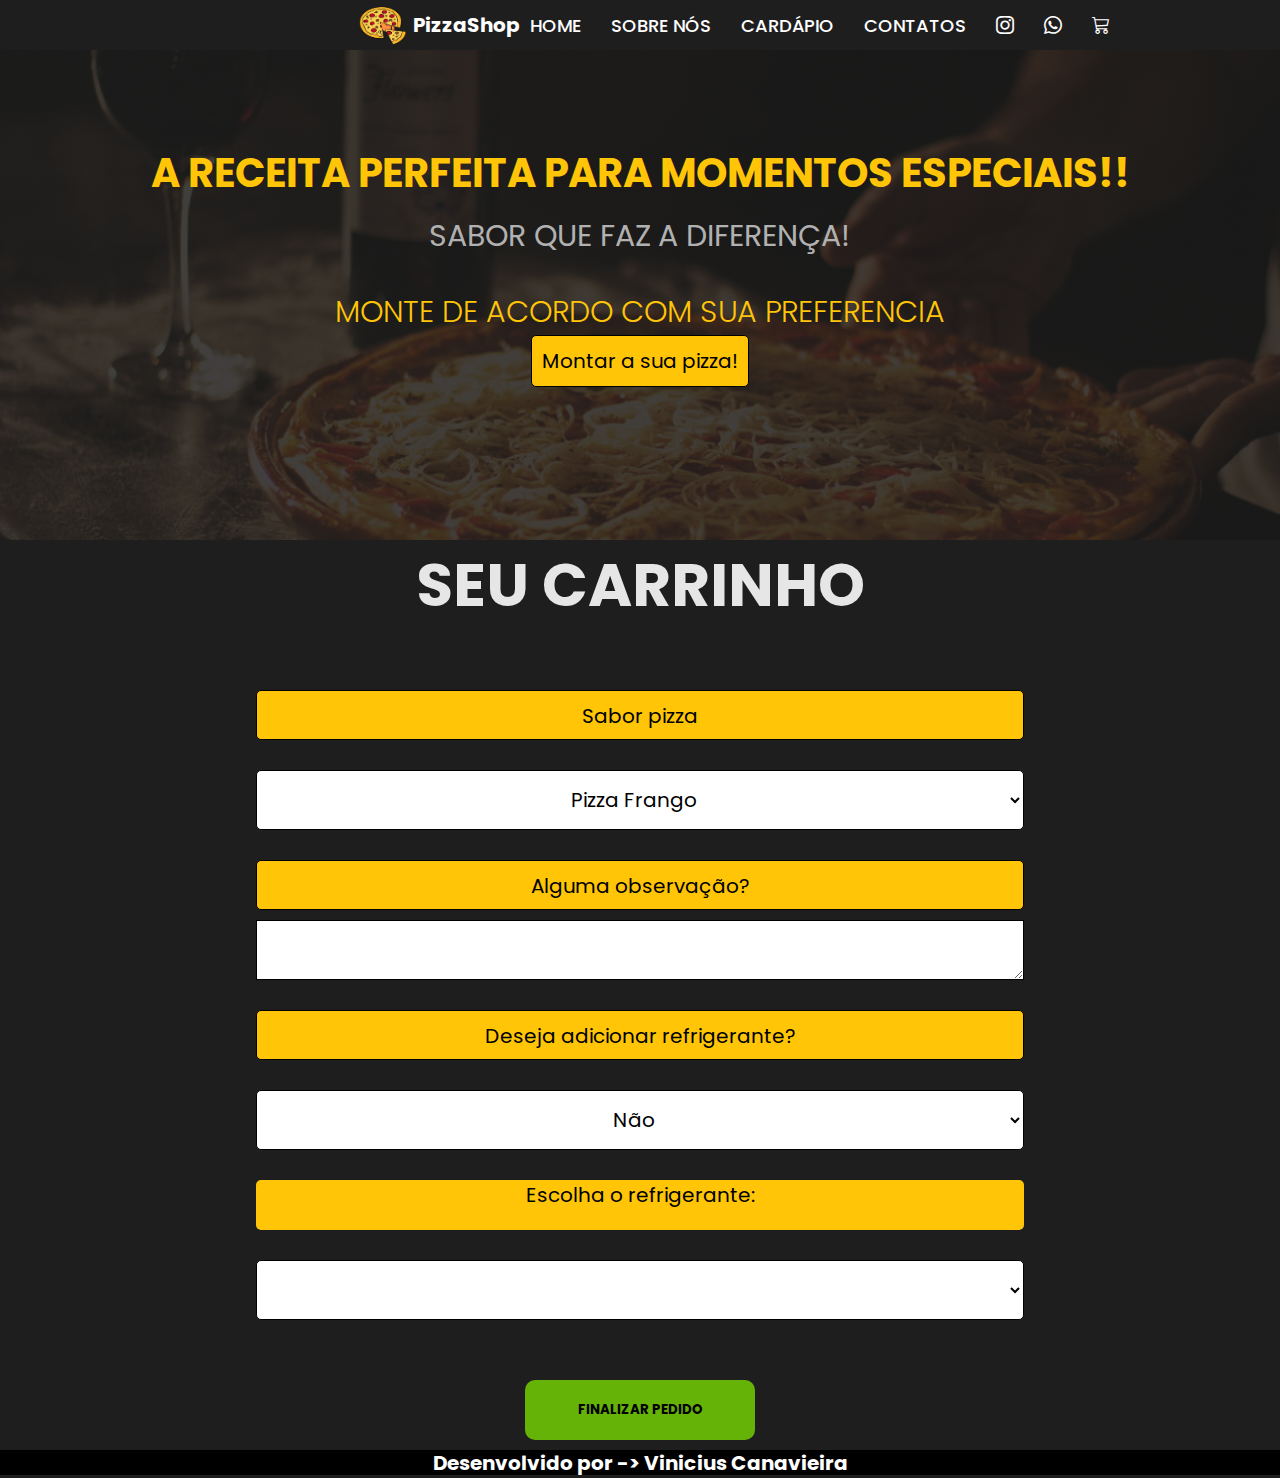
<file: carrinhofrango.html>
<!-- Carrinho.html -->

<!DOCTYPE html>
<html lang="en">
<head>
    <meta charset="UTF-8">
    <meta http-equiv="X-UA-Compatible" content="ie=edge">
    <link rel="stylesheet" href="style2.css">
    <meta name="viewport" content="width=device-width, initial-scale=1.0">
    <link rel="stylesheet" href="https://cdn.jsdelivr.net/npm/bootstrap-icons@1.11.2/font/bootstrap-icons.min.css">
    <title>Carrinho</title>
</head>
<body>
    <header class="content">
        <div class="logo">
            <img src="pngtree-cartoon-yellow-pizza-illustration-png-image_4634672-removebg-preview.png" alt="">
            <h3>PizzaShop</h3>
        </div>
        <nav>
            <ul class="list-menu">
                <li><a href="#home">Home</a></li>
                <li><a href="#sobrenos">Sobre nós</a></li>
                <li><a href="#cardapio">Cardápio</a></li>
                <li><a href="#contatos">Contatos</a></li>
                <li><a href="#"><i class="bi bi-instagram"></i></a></li>
                <li><a href="#"><i class="bi bi-whatsapp"></i></a></li>
                <li><a href="#"><i class="bi bi-cart3"></i></a></li>
            </ul>
        </nav>

        <div class="menu-toggle">
            <div class="one"></div>
            <div class="two"></div>
            <div class="three"></div>
        </div>
    </header>
    <section class="first-section" id="home">
        <div class="conteudo-principal">
            <h1>A receita perfeita para momentos especiais!!</h1>
            <h2>Sabor que faz a diferença!</h2>
            <h3>Monte de acordo com sua preferencia</h3>
            <div class="bnt">
                <button class="montar" >Montar a sua pizza!</button>
            </div>
        </div>
    </section>
    
    <section class="carrinho">
        <h2>Seu Carrinho</h2>
        <div class="itens-selecionados-carrinho">
            <!-- Os itens selecionados serão exibidos aqui -->
        </div>
        <div class="saborpizza">
            <label for="saborpizza">Sabor pizza</label>
            <select name="saborpizza" id="saborpizza">
            <option value="frango">Pizza Frango</option>
        </select>
        </div>
        <div class="observacao">
            <label for="observacao">Alguma observação?</label>
            <textarea id="observacao" name="observacao" rows="4"></textarea>
        </div>
        <div class="acompanhamento">
            <label for="refri">Deseja adicionar refrigerante?</label>
            <select id="refri" name="refri" onchange="mostrarOpcoes()">
                
                <option value="nao">Não</option>
                <option value="sim">Sim</option>
            </select>
        </div>
        <div class="opcoesRefri" id="opcoesRefri" >
            <label for="tipoRefri">Escolha o refrigerante:</label>
            <select id="tipoRefri" name="tipoRefri" onchange="desativarOpcaoVazia()">
                <option value="" disabled hidden selected></option>
                <option value="coca">Coca-Cola</option>
                <option value="pepsi">Pepsi</option>
                <option value="guarana">Guaraná</option>
            </select>
        </div>
       
        <div class="bnt">
        <button class="finalizar">Finalizar Pedido</button>
        </div>
    </section>

    <footer>
        <h4>Desenvolvido por -> Vinicius Canavieira</h4>
    </footer>
    <script src="script-carrinho.js"></script>
</body>
</html>
</file>
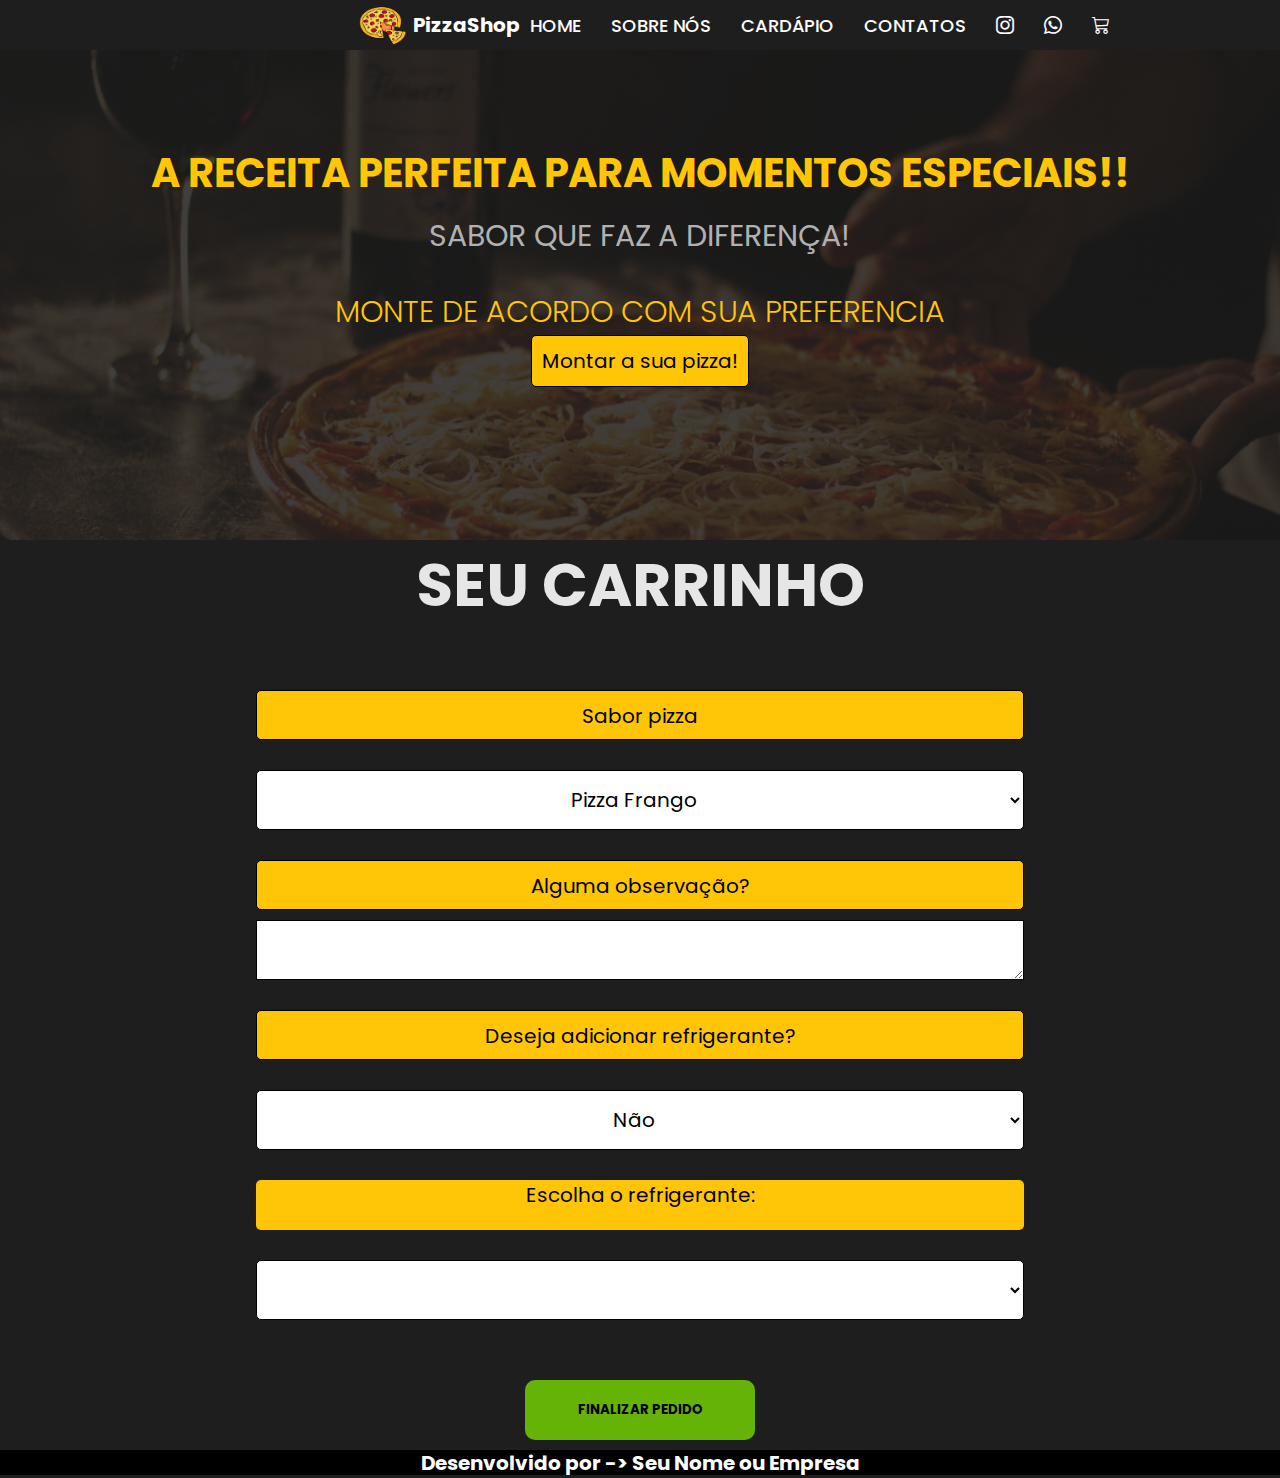
<file: leadpage pizzaria/carrinho.html>
<!-- Carrinho.html -->

<!DOCTYPE html>
<html lang="en">
<head>
    <meta charset="UTF-8">
    <meta http-equiv="X-UA-Compatible" content="ie=edge">
    <link rel="stylesheet" href="style2.css">
    <meta name="viewport" content="width=device-width, initial-scale=1.0">
    <link rel="stylesheet" href="https://cdn.jsdelivr.net/npm/bootstrap-icons@1.11.2/font/bootstrap-icons.min.css">
    <title>Carrinho</title>
</head>
<body>
    <header class="content">
        <div class="logo">
            <img src="pngtree-cartoon-yellow-pizza-illustration-png-image_4634672-removebg-preview.png" alt="">
            <h3>PizzaShop</h3>
        </div>
        <nav>
            <ul class="list-menu">
                <li><a href="#home">Home</a></li>
                <li><a href="#sobrenos">Sobre nós</a></li>
                <li><a href="#cardapio">Cardápio</a></li>
                <li><a href="#contatos">Contatos</a></li>
                <li><a href="#"><i class="bi bi-instagram"></i></a></li>
                <li><a href="#"><i class="bi bi-whatsapp"></i></a></li>
                <li><a href="#"><i class="bi bi-cart3"></i></a></li>
            </ul>
        </nav>

        <div class="menu-toggle">
            <div class="one"></div>
            <div class="two"></div>
            <div class="three"></div>
        </div>
    </header>
    <section class="first-section" id="home">
        <div class="conteudo-principal">
            <h1>A receita perfeita para momentos especiais!!</h1>
            <h2>Sabor que faz a diferença!</h2>
            <h3>Monte de acordo com sua preferencia</h3>
            <div class="bnt">
                <button class="montar" >Montar a sua pizza!</button>
            </div>
        </div>
    </section>
    
    <section class="carrinho">
        <h2>Seu Carrinho</h2>
        <div class="itens-selecionados-carrinho">
            <!-- Os itens selecionados serão exibidos aqui -->
        </div>
        <div class="saborpizza">
            <label for="saborpizza">Sabor pizza</label>
            <select name="saborpizza" id="saborpizza">
            <option value="frango">Pizza Frango</option>
        </select>
        </div>
        <div class="observacao">
            <label for="observacao">Alguma observação?</label>
            <textarea id="observacao" name="observacao" rows="4"></textarea>
        </div>
        <div class="acompanhamento">
            <label for="refri">Deseja adicionar refrigerante?</label>
            <select id="refri" name="refri" onchange="mostrarOpcoes()">
                
                <option value="nao">Não</option>
                <option value="sim">Sim</option>
            </select>
        </div>
        <div class="opcoesRefri" id="opcoesRefri" >
            <label for="tipoRefri">Escolha o refrigerante:</label>
            <select id="tipoRefri" name="tipoRefri" onchange="desativarOpcaoVazia()">
                <option value="" disabled hidden selected></option>
                <option value="coca">Coca-Cola</option>
                <option value="pepsi">Pepsi</option>
                <option value="guarana">Guaraná</option>
            </select>
        </div>
       
        <div class="bnt">
        <button class="finalizar">Finalizar Pedido</button>
        </div>
    </section>

    <footer>
        <h4>Desenvolvido por -> Seu Nome ou Empresa</h4>
    </footer>
    <script src="script-carrinho.js"></script>
</body>
</html>
</file>
<file: style2.css>
/* Carrinho.css */
@import url('https://fonts.googleapis.com/css2?family=Poppins:wght@300;400;500;600;700&display=swap');
* {
    margin: 0;
    padding: 0;
    box-sizing: border-box;
    list-style: none;
    border: none;
    text-decoration: none;
    font-family: 'Poppins', sans-serif;
}

html {
    width: 100vw;
    height: 100vh;
    font-size: 62.5%;
    overflow-x: hidden;
    scroll-behavior: smooth;
    background-color: #1f1e1f;
}
.content {
    width: 100vw;
    height: 50px;
    display: flex;
    justify-content: space-around;
    align-items: center;
    background-color: #1f1e1f;
    position: fixed;
    padding-left: 30rem; 
}

.logo{
    width: 60px;
    height: auto;
    cursor: pointer;
    display: flex;
    align-items: center;

}
.logo h3 {
    color: #fff;
    font-size: 2rem;
}
.logo img {
    width: 100%;
    height: 100%;
}
.first-section {
    height: 60vh;
    background-image: linear-gradient(rgba(29,29,29,0.8), rgba(29,29,29,0.8)) ,url(fundopizza.jpg);
    background-position: center center;
    background-size: cover;
    background-repeat: no-repeat;
    background-position-y: 0px;
    width: 100vw;
    display: flex;
    flex-direction: row;
    justify-content: center;
    align-items: center;
}
.first-section .conteudo-principal{
    display: flex;
    flex-direction: column;
    align-items: center;
    justify-content: center;
}
.first-section h1 {
    color: #ffc506;
    font-size: 4rem;
    text-transform: uppercase;
    margin-bottom: 1rem;
}
.first-section h2 {
    color: rgb(177, 177, 177);
    font-size: 3rem;
    font-weight: 400;
    text-transform: uppercase;
    margin-bottom: 3rem;
    }
.first-section h3 {
    color: #ffc506;
    font-size: 3rem;
    font-weight: 300;
    text-transform: uppercase;
    margin-bottom: 0rem;
    }

.first-section button{
    width: 100%;
    padding: 1rem;
    font-size: 2rem;
    margin-bottom: 1rem;
    border: 1px solid #000000;
    border-radius: 5px;
    color: black;
    background-color: #ffc506;
}
.content .list-menu {
    width: 600px;
    display: flex;
    align-items: center;
    justify-content: space-between;
}
.content .list-menu li a {
    padding: 3rem 1rem 2rem 1rem;
    color: #fff;
    font-size: 1.8rem;
    text-transform: uppercase;
    font-weight: 500;
    transition: all 200ms ease-in;
}

/* Estilos específicos da página do carrinho */
.carrinho {
    align-items: center;
    display: flex;
    flex-direction: column;
    justify-content: center;
    min-height: 100vh;
}

.carrinho h2 {
    text-align: center;
    font-size: 6rem;
    color: #e6e6e6;
    text-transform: uppercase;
    margin-bottom: 2rem;
}

.carrinho label {
    color: black;
    width: 60vw; /* Ajustado para 80% da largura da tela */
    height: 50px;
    font-size: 2rem;
    margin-bottom: 1rem;
    background-color: #ffc506;
    border-radius: 5px;
    text-align: center;
    /**/
   
}

.carrinho div {
    margin-top: 2rem;
    width: 90%;
    display: flex;
    flex-direction: column;
    align-items: center; /* Adicionado para centralizar itens na coluna */
}

.carrinho select {
    font-size: 2rem;
    margin-top: 2rem;
    width: 90%;
    width: 300px;
    height: 60px;
    cursor: pointer;
    color: #000000;
    border-radius: 3px;
}

.carrinho option {
    text-align: center;
    font-size: 2rem;
    color: black;
    text-transform: uppercase;
    margin-bottom: 2rem;

}
.carrinho .saborpizza label {
    width: 100%;
    padding: 1rem;
    font-size: 2rem;
    margin-bottom: 1rem;
    border: 1px solid #000000;
    border-radius: 5px;
    color: black;
    background-color: #ffc506;
}
.carrinho .saborpizza select {
    width: 60vw;
    padding: 0rem;
    font-size: 2rem;
    margin-bottom: 1rem;
    border: 1px solid #000000;
    border-radius: 5px;
    background-color: #ffffff;
    color: #000000;
}


.carrinho .observacao,
.carrinho .acompanhamento, 
.carrinho .opcoesRefri {
    margin-top: 2rem;
    width: 90%;
    display: flex;
    flex-direction: column;
}

.carrinho .saborpizza label,
.carrinho .observacao label,
.carrinho .acompanhamento label {
    width: 60vw;
    padding: 1rem;
    font-size: 2rem;
    margin-bottom: 1rem;
    border: 1px solid #000000;
    border-radius: 5px;
    color: black;
    background-color: #ffc506;
}

.carrinho .observacao textarea {
    width: 60vw;
    height: 60px;
    padding: 1rem;
    font-size: 2rem;
    margin-bottom: 1rem;
    border: 1px solid #000000;
}

.carrinho .acompanhamento select {
    width: 60vw;
    padding: 0rem;
    font-size: 2rem;
    margin-bottom: 1rem;
    border: 1px solid #000000;
    border-radius: 5px;
    background-color: #ffffff;
    color: #000000;
}


.carrinho button {
    width: 230px;
    height: 60px;
    cursor: pointer;
    text-transform: uppercase;
    background-color: #65B307;
    border-radius: 10px;
    color: black;
    font-weight: 700;
    margin-bottom: 1rem;
    margin-top: 3rem;
    transition: all 400ms ease-in;
}

#tipoRefri {
    width: 60vw;
    padding: 0rem;
    font-size: 2rem;
    margin-bottom: 1rem;
    border: 1px solid #000000;
    border-radius: 5px;
    background-color: #ffffff;
    color: #000000;
}


footer {
    height: 25px;
    background-color: black;
    color: rgb(255, 255, 255);
    font-size: 2rem;
    display: flex;
    align-items: center;
    justify-content: center;
    width: 100%;
}

@media (max-width: 1200px) {
    .main{
        display: block;
    }

    .content{
        flex-direction: column;
        justify-content: center;
        align-items: center;
        height: 10%;
        padding-left: 0px;
    }
    .content .logo img{
        width: 50px;
        height: auto;
        margin-left: 5px;
    }

    .sobre-nos img {
        width: 600px;
        margin-left: -2px;
    }

}

@media(max-width: 992px) {
    html{
        font-size: 50%;
    }
}

@media (max-width: 768px) {
    html{
        font-size: 45%;
    }
    
    .content {
        display: flex;
        flex-direction: row;
        justify-content: space-between;
        padding: 0px 40px;
    }
    .content .list-menu{
        display: none;
    }

    .one,
    .two,
    .three {
        width: 80%;
        height: 2px;
        background-color: white;
        margin: 6px auto;
        transition-duration: 0.5s;
    }

    .menu-toggle{
        width: 30px;
        height: 30px;
    }

    .content.on {
        position: fixed;
        top: 0;
        left: 0;
        bottom: 0;
        width: 100vw;
        height: 100vh;
        background-color: rgba(30, 31, 30, 0.8);
        z-index: 10;
        display: flex;
        justify-content: center;
        align-items: center;
    }

    .content.on .logo{
        display: none;
    }

    .content.on .menu-toggle {
        position: absolute;
        right: 40px;
        top: 20px;
    }

    .content.on .list-menu {
        display: block;
    }

    .content.on .list-menu li {
        display: flex;
        justify-content: center;
    }

    .content.on .list-menu li a{
        font-size: 2rem;
    }

    .content.on .menu-toggle .two{
        opacity: 0;
    }

    .content.on .menu-toggle .one{
        transform: rotate(45deg) translate(5px, -8px);
    }

    .content.on .menu-toggle .three{
        transform: rotate(-45deg) translate(20px, -6px);
    }

    .itens-cardapio {
        grid-template-columns: repeat(2, minmax(50px, 350px));
    }
    .itens-cardapio .info h4 {
        margin-left: 12rem;
    }

    .contatos-secao {
        display: block;
        text-align: center;
        font-size: 2rem;
    }

    .contatos-secao div {
        margin: 1rem;
    }

}

@media (max-width: 600px){
    .conteudo-principal h1{
        width: 500px;
        text-align: center;
        font-size: 4rem;
    }

    .conteudo-principal h2{
        font-size: 2rem;
    }

    .itens-cardapio {
        grid-template-columns: repeat(auto-fit, minmax(50px, 350px));
    }

    .sobre-nos img {
        width: 400px;
        height: 250px;
        margin-left: 10px;
    }

    .sobre-nos p {
        text-align: center;
        width: 400px;
    }

    .contatos-secao {
        width: 300px;
    }
}

@media (max-width: 500px){
    .content {
        width: 100vw;
        height: 50px;
        display: flex;
        align-items: center;
        background-color: #1f1e1f;
        position: fixed;
        padding-left: 10rem; 
    }

    .carrinho .acompanhamento label {
        color: black;
        width: 60vw; /* Ajustado para 80% da largura da tela */
        height: 64px;
        font-size: 3rem;
        margin-bottom: 0.8rem;
        background-color: #ffc506;
        border-radius: 9px;
        text-align: center;
    }


}

@media (max-width: 395px){
    .content .logo img{
        width: 70px;
        height: auto;
        margin-left: 10px;
    }

    .carrinho .saborpizza label,
    .carrinho .observacao label{
        color: black;
        width: 60vw; /* Ajustado para 80% da largura da tela */
        height: 50px;
        font-size: 2.4rem;
        margin-bottom: 0.8rem;
        background-color: #ffc506;
        border-radius: 9px;
       text-align: center;
       justify-content: center;
    }

    .carrinho .acompanhamento label {
        width: 60vw;
        height: 75px;
        padding: 1rem;
        font-size: 2.6rem;
        margin-bottom: 0.8rem;
        border: 1px solid #000000;
        border-radius: 5px;
        color: black;
        background-color: #ffc506;
    }

    .carrinho label{
        color: black;
        width: 60vw; /* Ajustado para 80% da largura da tela */
        height: 50px;
        font-size: 2.4rem;
        margin-bottom: 0.8rem;
        background-color: #ffc506;
        border-radius: 9px;
       text-align: center;
       justify-content: center;
    }

}
</file>
<file: leadpage pizzaria/style2.css>
/* Carrinho.css */
@import url('https://fonts.googleapis.com/css2?family=Poppins:wght@300;400;500;600;700&display=swap');
* {
    margin: 0;
    padding: 0;
    box-sizing: border-box;
    list-style: none;
    border: none;
    text-decoration: none;
    font-family: 'Poppins', sans-serif;
}

html {
    width: 100vw;
    height: 100vh;
    font-size: 62.5%;
    overflow-x: hidden;
    scroll-behavior: smooth;
    background-color: #1f1e1f;
}
.content {
    width: 100vw;
    height: 50px;
    display: flex;
    justify-content: space-around;
    align-items: center;
    background-color: #1f1e1f;
    position: fixed;
    padding-left: 30rem; 
}

.logo{
    width: 60px;
    height: auto;
    cursor: pointer;
    display: flex;
    align-items: center;

}
.logo h3 {
    color: #fff;
    font-size: 2rem;
}
.logo img {
    width: 100%;
    height: 100%;
}
.first-section {
    height: 60vh;
    background-image: linear-gradient(rgba(29,29,29,0.8), rgba(29,29,29,0.8)) ,url(fundopizza.jpg);
    background-position: center center;
    background-size: cover;
    background-repeat: no-repeat;
    background-position-y: 0px;
    width: 100vw;
    display: flex;
    flex-direction: row;
    justify-content: center;
    align-items: center;
}
.first-section .conteudo-principal{
    display: flex;
    flex-direction: column;
    align-items: center;
    justify-content: center;
}
.first-section h1 {
    color: #ffc506;
    font-size: 4rem;
    text-transform: uppercase;
    margin-bottom: 1rem;
}
.first-section h2 {
    color: rgb(177, 177, 177);
    font-size: 3rem;
    font-weight: 400;
    text-transform: uppercase;
    margin-bottom: 3rem;
    }
.first-section h3 {
    color: #ffc506;
    font-size: 3rem;
    font-weight: 300;
    text-transform: uppercase;
    margin-bottom: 0rem;
    }

.first-section button{
    width: 100%;
    padding: 1rem;
    font-size: 2rem;
    margin-bottom: 1rem;
    border: 1px solid #000000;
    border-radius: 5px;
    color: black;
    background-color: #ffc506;
}
.content .list-menu {
    width: 600px;
    display: flex;
    align-items: center;
    justify-content: space-between;
}
.content .list-menu li a {
    padding: 3rem 1rem 2rem 1rem;
    color: #fff;
    font-size: 1.8rem;
    text-transform: uppercase;
    font-weight: 500;
    transition: all 200ms ease-in;
}

/* Estilos específicos da página do carrinho */
.carrinho {
    align-items: center;
    display: flex;
    flex-direction: column;
    justify-content: center;
    min-height: 100vh;
}

.carrinho h2 {
    text-align: center;
    font-size: 6rem;
    color: #e6e6e6;
    text-transform: uppercase;
    margin-bottom: 2rem;
}

.carrinho label {
    color: black;
    width: 60vw; /* Ajustado para 80% da largura da tela */
    height: 50px;
    font-size: 2rem;
    margin-bottom: 1rem;
    background-color: #ffc506;
    border-radius: 5px;
    text-align: center;
    /**/
   
}

.carrinho div {
    margin-top: 2rem;
    width: 90%;
    display: flex;
    flex-direction: column;
    align-items: center; /* Adicionado para centralizar itens na coluna */
}

.carrinho select {
    font-size: 2rem;
    margin-top: 2rem;
    width: 90%;
    width: 300px;
    height: 60px;
    cursor: pointer;
    color: #000000;
    border-radius: 3px;
}

.carrinho option {
    text-align: center;
    font-size: 2rem;
    color: black;
    text-transform: uppercase;
    margin-bottom: 2rem;

}
.carrinho .saborpizza label {
    width: 100%;
    padding: 1rem;
    font-size: 2rem;
    margin-bottom: 1rem;
    border: 1px solid #000000;
    border-radius: 5px;
    color: black;
    background-color: #ffc506;
}
.carrinho .saborpizza select {
    width: 60vw;
    padding: 0rem;
    font-size: 2rem;
    margin-bottom: 1rem;
    border: 1px solid #000000;
    border-radius: 5px;
    background-color: #ffffff;
    color: #000000;
}


.carrinho .observacao,
.carrinho .acompanhamento, 
.carrinho .opcoesRefri {
    margin-top: 2rem;
    width: 90%;
    display: flex;
    flex-direction: column;
}

.carrinho .saborpizza label,
.carrinho .observacao label,
.carrinho .acompanhamento label {
    width: 60vw;
    padding: 1rem;
    font-size: 2rem;
    margin-bottom: 1rem;
    border: 1px solid #000000;
    border-radius: 5px;
    color: black;
    background-color: #ffc506;
}

.carrinho .observacao textarea {
    width: 60vw;
    height: 60px;
    padding: 1rem;
    font-size: 2rem;
    margin-bottom: 1rem;
    border: 1px solid #000000;
}

.carrinho .acompanhamento select {
    width: 60vw;
    padding: 0rem;
    font-size: 2rem;
    margin-bottom: 1rem;
    border: 1px solid #000000;
    border-radius: 5px;
    background-color: #ffffff;
    color: #000000;
}


.carrinho button {
    width: 230px;
    height: 60px;
    cursor: pointer;
    text-transform: uppercase;
    background-color: #65B307;
    border-radius: 10px;
    color: black;
    font-weight: 700;
    margin-bottom: 1rem;
    margin-top: 3rem;
    transition: all 400ms ease-in;
}

#tipoRefri {
    width: 60vw;
    padding: 0rem;
    font-size: 2rem;
    margin-bottom: 1rem;
    border: 1px solid #000000;
    border-radius: 5px;
    background-color: #ffffff;
    color: #000000;
}


footer {
    height: 25px;
    background-color: black;
    color: rgb(255, 255, 255);
    font-size: 2rem;
    display: flex;
    align-items: center;
    justify-content: center;
    width: 100%;
}

@media (max-width: 1200px) {
    .main{
        display: block;
    }

    .content{
        flex-direction: column;
        justify-content: center;
        align-items: center;
        height: 10%;
        padding-left: 0px;
    }
    .content .logo img{
        width: 50px;
        height: auto;
        margin-left: 5px;
    }

    .sobre-nos img {
        width: 600px;
        margin-left: -2px;
    }

}

@media(max-width: 992px) {
    html{
        font-size: 50%;
    }
}

@media (max-width: 768px) {
    html{
        font-size: 45%;
    }
    
    .content {
        display: flex;
        flex-direction: row;
        justify-content: space-between;
        padding: 0px 40px;
    }
    .content .list-menu{
        display: none;
    }

    .one,
    .two,
    .three {
        width: 80%;
        height: 2px;
        background-color: white;
        margin: 6px auto;
        transition-duration: 0.5s;
    }

    .menu-toggle{
        width: 30px;
        height: 30px;
    }

    .content.on {
        position: fixed;
        top: 0;
        left: 0;
        bottom: 0;
        width: 100vw;
        height: 100vh;
        background-color: rgba(30, 31, 30, 0.8);
        z-index: 10;
        display: flex;
        justify-content: center;
        align-items: center;
    }

    .content.on .logo{
        display: none;
    }

    .content.on .menu-toggle {
        position: absolute;
        right: 40px;
        top: 20px;
    }

    .content.on .list-menu {
        display: block;
    }

    .content.on .list-menu li {
        display: flex;
        justify-content: center;
    }

    .content.on .list-menu li a{
        font-size: 2rem;
    }

    .content.on .menu-toggle .two{
        opacity: 0;
    }

    .content.on .menu-toggle .one{
        transform: rotate(45deg) translate(5px, -8px);
    }

    .content.on .menu-toggle .three{
        transform: rotate(-45deg) translate(20px, -6px);
    }

    .itens-cardapio {
        grid-template-columns: repeat(2, minmax(50px, 350px));
    }
    .itens-cardapio .info h4 {
        margin-left: 12rem;
    }

    .contatos-secao {
        display: block;
        text-align: center;
        font-size: 2rem;
    }

    .contatos-secao div {
        margin: 1rem;
    }

}

@media (max-width: 600px){
    .conteudo-principal h1{
        width: 500px;
        text-align: center;
        font-size: 4rem;
    }

    .conteudo-principal h2{
        font-size: 2rem;
    }

    .itens-cardapio {
        grid-template-columns: repeat(auto-fit, minmax(50px, 350px));
    }

    .sobre-nos img {
        width: 400px;
        height: 250px;
        margin-left: 10px;
    }

    .sobre-nos p {
        text-align: center;
        width: 400px;
    }

    .contatos-secao {
        width: 300px;
    }
}

@media (max-width: 500px){
    .content {
        width: 100vw;
        height: 50px;
        display: flex;
        align-items: center;
        background-color: #1f1e1f;
        position: fixed;
        padding-left: 10rem; 
    }

    .carrinho .acompanhamento label {
        color: black;
        width: 60vw; /* Ajustado para 80% da largura da tela */
        height: 64px;
        font-size: 3rem;
        margin-bottom: 0.8rem;
        background-color: #ffc506;
        border-radius: 9px;
        text-align: center;
    }


}

@media (max-width: 395px){
    .content .logo img{
        width: 70px;
        height: auto;
        margin-left: 10px;
    }

    .carrinho .saborpizza label,
    .carrinho .observacao label{
        color: black;
        width: 60vw; /* Ajustado para 80% da largura da tela */
        height: 50px;
        font-size: 2.4rem;
        margin-bottom: 0.8rem;
        background-color: #ffc506;
        border-radius: 9px;
       text-align: center;
       justify-content: center;
    }

    .carrinho .acompanhamento label {
        width: 60vw;
        height: 75px;
        padding: 1rem;
        font-size: 2.6rem;
        margin-bottom: 0.8rem;
        border: 1px solid #000000;
        border-radius: 5px;
        color: black;
        background-color: #ffc506;
    }

    .carrinho label{
        color: black;
        width: 60vw; /* Ajustado para 80% da largura da tela */
        height: 50px;
        font-size: 2.4rem;
        margin-bottom: 0.8rem;
        background-color: #ffc506;
        border-radius: 9px;
       text-align: center;
       justify-content: center;
    }

}
</file>
